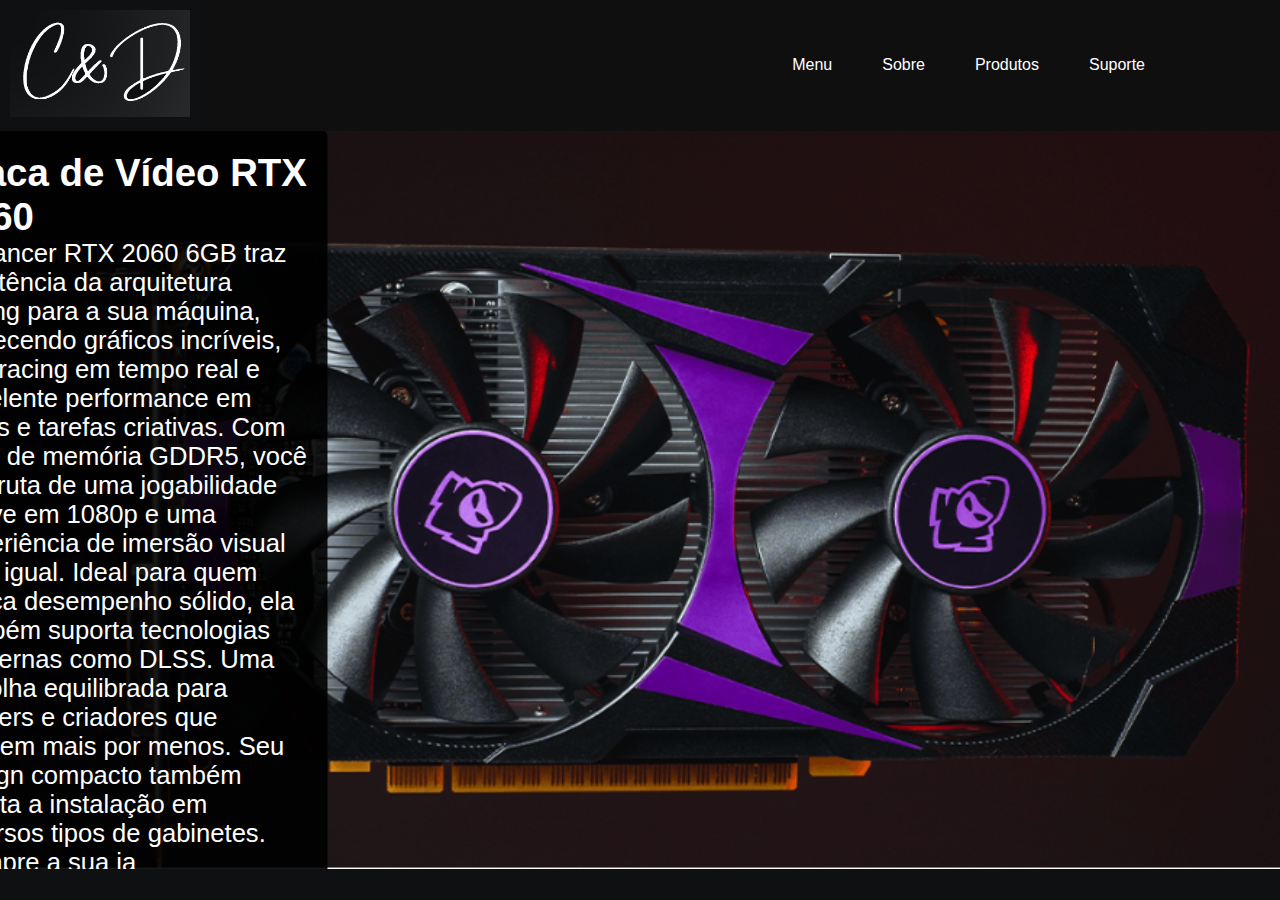
<file: index.html>
<!DOCTYPE html>
<html lang="pt-BR">
<head>
  <meta charset="UTF-8">
  <title>Site C&D</title>
  <link rel="stylesheet" href="style.css">
</head>
<body>
  <table class="layout">
    <tr>
      <td class="logo-td">
        <img src="CD_white.png" alt="Logo C&D" class="logo">
      </td>
      <td class="menu-td">
        <ul class="nav">
          <li><a href="index.html">Menu</a></li>
          <li><a href="sobre.html">Sobre</a></li>
          <li class="has-dropdown">
            <a >Produtos</a>
            <div class="dropdown-grid">
              <a href="produto1.html">Geforce RTX 4070</a>
              
              
              
              
            </div>
          </li>
          <li class="has-dropdown">
            <a >Suporte</a>
            <div class="dropdown-grid">
              <a href="contato.html">Contato</a>
            </div>
          </li>
          <li class="invisivel"><a href="#">Menu</a></li>
          <li class="invisivel"><a href="#">Menu</a></li>
        </ul>
      </td>
    </tr>

    <tr class="conteudo">
      <td colspan="2" class="img-container-td">
        <div class="img-container">
          <img src="mancer.PNG" alt="Placa de vídeo" class="imagem-placa">
          <div class="descricao-overlay">
            <h2>Placa de Vídeo RTX 2060</h2>
            <p>A Mancer RTX 2060 6GB traz a potência da arquitetura Turing para a sua máquina, oferecendo gráficos incríveis, ray tracing em tempo real e excelente performance em jogos e tarefas criativas. Com 6GB de memória GDDR5, você desfruta de uma jogabilidade suave em 1080p e uma experiência de imersão visual sem igual. Ideal para quem busca desempenho sólido, ela também suporta tecnologias modernas como DLSS. Uma escolha equilibrada para gamers e criadores que querem mais por menos. Seu design compacto também facilita a instalação em diversos tipos de gabinetes. Compre a sua ja</p>
          </div>
        </div>
      </td>
    </tr>
  </table>
</body>
</html>
</file>
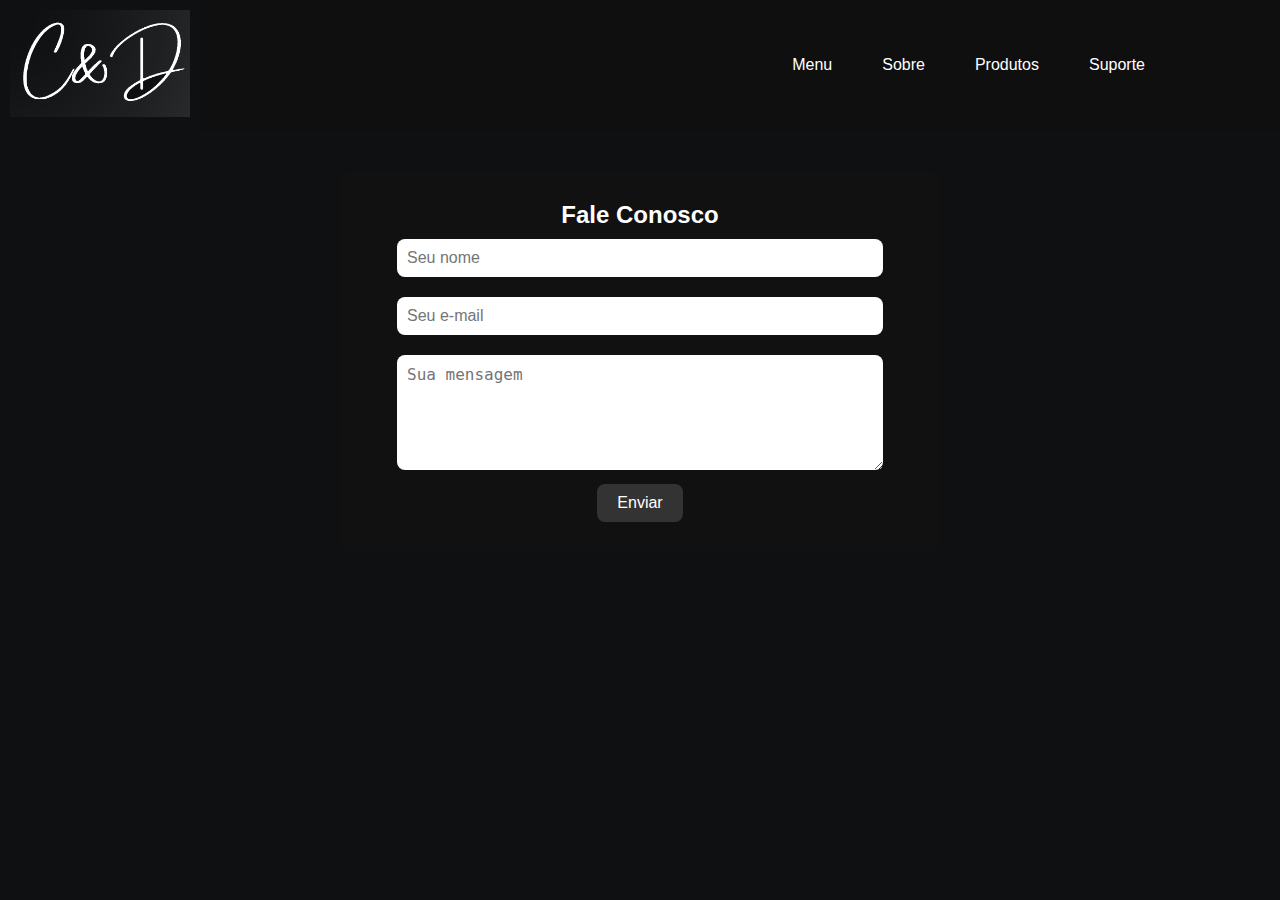
<file: contato.html>
<!DOCTYPE html>
<html lang="pt-BR">
<head>
  <meta charset="UTF-8">
  <title>Contato - C&D</title>
  <link rel="stylesheet" href="style.css">
</head>
<body>
  <table class="layout">
   
    <tr>
        <td class="logo-td">
          <img src="CD_white.png" alt="Logo C&D" class="logo">
        </td>
        <td class="menu-td">
          <ul class="nav">
            <li><a href="index.html">Menu</a></li>
            <li><a href="sobre.html">Sobre</a></li>
            <li class="has-dropdown">
              <a >Produtos</a>
              <div class="dropdown-grid">
                <a href="produto1.html">Geforce RTX 4070</a>
                
                
                
                
              </div>
            </li>
            <li class="has-dropdown">
              <a >Suporte</a>
              <div class="dropdown-grid">
                <a href="contato.html">Contato</a>
              </div>
            </li>
            <li class="invisivel"><a href="#">Menu</a></li>
            <li class="invisivel"><a href="#">Menu</a></li>
          </ul>
        </td>
      </tr>

    
    <tr class="conteudo">
      <td colspan="2" class="contato-container-td">
        <div class="contato-box">
          <h2>Fale Conosco</h2>
          <form onsubmit="return false;">
            <input type="text" placeholder="Seu nome" onclick="this.value='';">
            <input type="email" placeholder="Seu e-mail" onclick="this.value='';">
            <textarea rows="5" placeholder="Sua mensagem" onclick="this.value='';"></textarea>
            <br>
            <button type="submit">Enviar</button>
          </form>
        </div>
      </td>
    </tr>
  </table>

  
  <script>
    const inputs = document.querySelectorAll("input, textarea");
    inputs.forEach(el => {
      el.addEventListener("focus", () => {
        el.placeholder = '';
      });
    });
  </script>
</body>
</html>
</file>
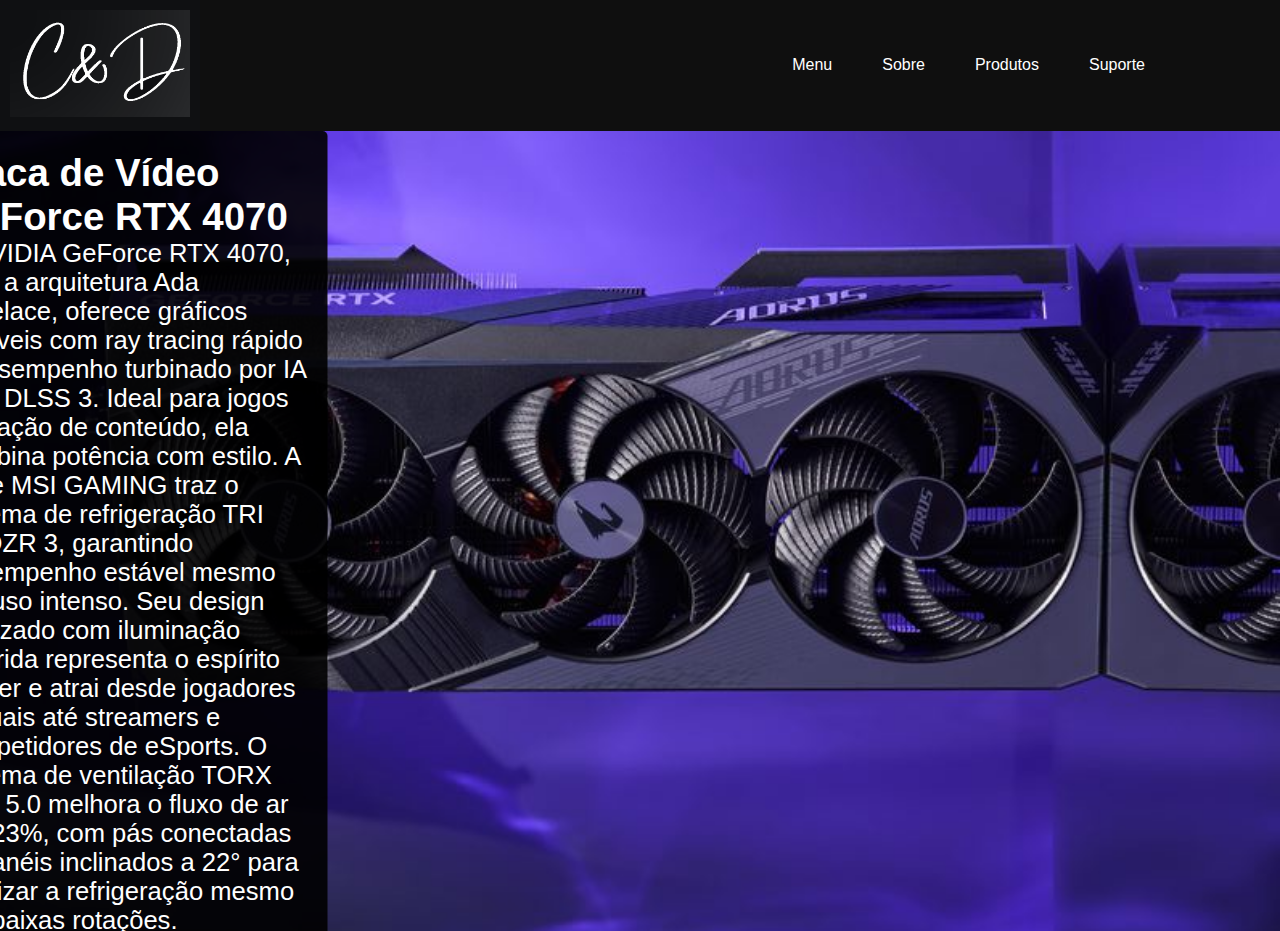
<file: produto1.html>
<!DOCTYPE html>
<html lang="pt-BR">
<head>
  <meta charset="UTF-8">
  <title>Site C&D</title>
  <link rel="stylesheet" href="style.css">
</head>
<body>
  <table class="layout">
    <tr>
      <td class="logo-td">
        <img src="CD_white.png" alt="Logo C&D" class="logo">
      </td>
      <td class="menu-td">
        <ul class="nav">
          <li><a href="index.html">Menu</a></li>
          <li><a href="sobre.html">Sobre</a></li>
          <li class="has-dropdown">
            <a >Produtos</a>
            <div class="dropdown-grid">
              <a href="produto1.html">Geforce RTX 4070</a>
              
              
              
              
            </div>
          </li>
          <li class="has-dropdown">
            <a >Suporte</a>
            <div class="dropdown-grid">
              <a href="contato.html">Contato</a>
            </div>
          </li>
          <li class="invisivel"><a href="#">Menu</a></li>
          <li class="invisivel"><a href="#">Menu</a></li>
        </ul>
      </td>
    </tr>

    <tr class="conteudo">
      <td colspan="2" class="img-container-td">
        <div class="img-container">
          <img src="placadevideo.png" alt="Placa de vídeo" class="imagem-placa">
          <div class="descricao-overlay">
            <h2>Placa de Vídeo GeForce RTX 4070</h2>
            <p>
              A NVIDIA GeForce RTX 4070, com a arquitetura Ada Lovelace, oferece gráficos incríveis com ray tracing rápido e desempenho turbinado por IA com DLSS 3. Ideal para jogos e criação de conteúdo, ela combina potência com estilo.

A série MSI GAMING traz o sistema de refrigeração TRI FROZR 3, garantindo desempenho estável mesmo em uso intenso. Seu design estilizado com iluminação colorida representa o espírito gamer e atrai desde jogadores casuais até streamers e competidores de eSports.

O sistema de ventilação TORX FAN 5.0 melhora o fluxo de ar em 23%, com pás conectadas em anéis inclinados a 22° para otimizar a refrigeração mesmo em baixas rotações.</div>
        </div>
      </td>
    </tr>
  </table>
</body>
</html>
</file>
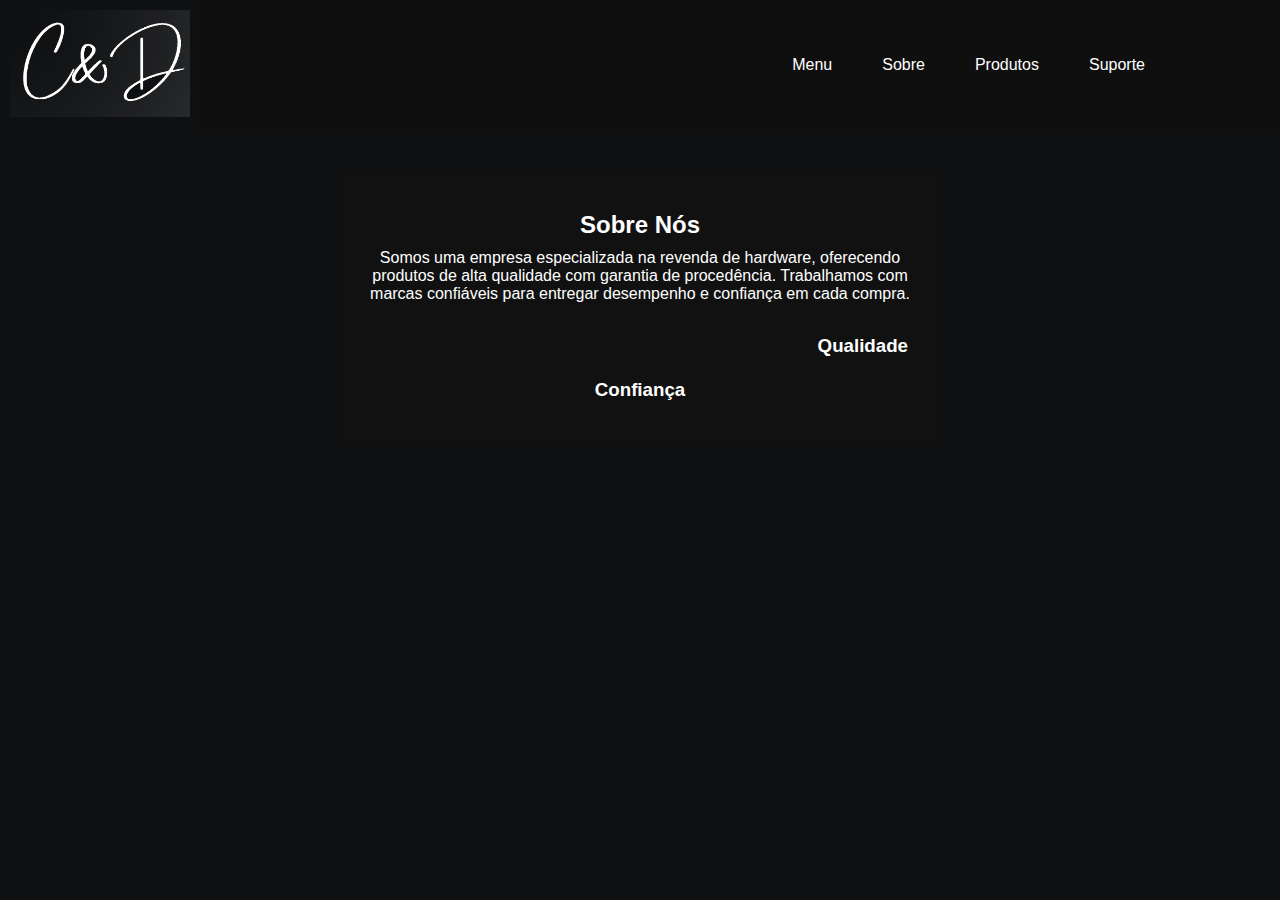
<file: sobre.html>
<!DOCTYPE html>
<html lang="pt-BR">
<head>
  <meta charset="UTF-8">
  <title>Sobre Nós - C&D</title>
  <link rel="stylesheet" href="style.css">

</head>
<body>
  <table class="layout">
 
    <tr>
        <td class="logo-td">
          <img src="CD_white.png" alt="Logo C&D" class="logo">
        </td>
        <td class="menu-td">
          <ul class="nav">
            <li><a href="index.html">Menu</a></li>
            <li><a href="sobre.html">Sobre</a></li>
            <li class="has-dropdown">
              <a >Produtos</a>
              <div class="dropdown-grid">
                <a href="produto1.html">Geforce RTX 4070</a>
                
                
                
                
              </div>
            </li>
            <li class="has-dropdown">
              <a >Suporte</a>
              <div class="dropdown-grid">
                <a href="contato.html">Contato</a>
              </div>
            </li>
            <li class="invisivel"><a href="#">Menu</a></li>
            <li class="invisivel"><a href="#">Menu</a></li>
          </ul>
        </td>
      </tr>

    
    <tr class="conteudo">
      <td colspan="2" class="sobre-container-td">
        <div class="sobre-box">
          <h2>Sobre Nós</h2>
          <p>
            Somos uma empresa especializada na revenda de hardware, oferecendo produtos de alta qualidade com garantia de procedência. 
            Trabalhamos com marcas confiáveis para entregar desempenho e confiança em cada compra.
          </p>
          <table style="width: 100%; margin-top: 20px;">
            <tr>
              <td style="text-align:right;"><h3>Qualidade</h3></td>
              
            </tr>
            <tr>
              <td colspan="2" style="text-align:center;"><h3>Confiança</h3></td>
            </tr>
          </table>
        </div>
      </td>
    </tr>
  </table>
</body>
</html>
</file>
<file: style.css>
* {
    margin: 0;
    padding: 0;
    box-sizing: border-box;
  }
  

  body {
    background-color: #0F1012;
    font-family: Arial, sans-serif;
    color: white;
  }
  
  /* Tabela principal */
  .layout {
    width: 100%;
    border-collapse: collapse;
    background-color: #0F1012; 
  }
  
  /* Linha 1: Ajuste de colunas para logo e menu */
  .logo-td {
    padding: 10px;
    vertical-align: middle;
    width: 10%; /* Logo ocupa 30% */
  }
  
  .logo {
    width: 180px; /* logo maior */
  }
  
  .menu-td {
    padding: 10px 20px;
    vertical-align: middle;
    text-align: right;
    background-color: #0f0f0f;
    width: 90%; /* Menu ocupa 70% */
  }
  
  /* Menu */
  .nav {
    list-style: none;
    display: flex;
    gap: 20px;
    margin: 0;
    padding: 0;
    justify-content: flex-end;
  }
  
  .nav li {
    position: relative;
  }
  
  .nav a {
    color: white;
    text-decoration: none;
    padding: 10px 15px;
    display: block;
  }
  
  .nav a:hover {
    background-color: #37383a;;
    border-radius: 5px;
  }
  
  
  .has-dropdown:hover .dropdown-grid {
    display: grid;
  }
  
  .dropdown-grid {
    display: none;
    position: absolute;
    top: 100%;
    left: 0%;
    background-color:#2d323b;
    padding: 10px;
    border-radius: 10px;
    box-shadow: 0 4px 12px #0F1012;
    z-index: 1000;
    grid-template-columns: 1fr;
  }
  
  .dropdown-grid a {
    padding: 8px 12px;
    color: white;
    text-decoration: none;
    transition: background 0.3s;
  }
  
  .dropdown-grid a:hover {
    background-color: #0F1012;;
    border-radius: 5px;
  }
  
  
  .img-container-td {
    padding: 0;
  }
  
  .img-container {
    position: relative;
    width: 100%;
    overflow: hidden;
  }
  
  .imagem-placa {
    width: 100%;
    height: auto;
    display: block;
    max-height: 800px;  
    object-fit: cover;
  }
  
 
    .descricao-overlay {
    position: absolute;
    top: 0%; 
    left: 10%;
    transform: translateX(-50%);
    max-width: 399px; 
    background-color: rgba(0, 0, 0, 0.9); 
    padding: 20px;
    border-radius: 5px;
    color: #fff;
    font-size: 1.6em;
  }
  .invisivel {
    
    font-size: 0em
  }
  .contato-container-td {
    text-align: center;
    padding: 40px;
  }

  .contato-box {
    background-color: #111;
    color: white;
    margin: 0 auto;
    padding: 30px;
    border-radius: 10px;
    max-width: 600px;
  }

  .contato-box input,
  .contato-box textarea {
    width: 90%;
    padding: 10px;
    margin: 10px 0;
    border-radius: 8px;
    border: none;
    font-size: 16px;
  }

  .contato-box button {
    padding: 10px 20px;
    border: none;
    background-color: #333;
    color: white;
    border-radius: 8px;
    cursor: pointer;
    font-size: 16px;
  }

  .contato-box button:hover {
    background-color: #555;
  }
  
    .sobre-container-td {
      text-align: center;
      padding: 40px;
    }

    .sobre-box {
      background-color: #111;
      color: white;
      margin: 0 auto;
      padding: 30px;
      border-radius: 10px;
      max-width: 600px;
    }

    .sobre-box h2, .sobre-box p, .sobre-box h3 {
      margin: 10px 0;
    }
</file>
